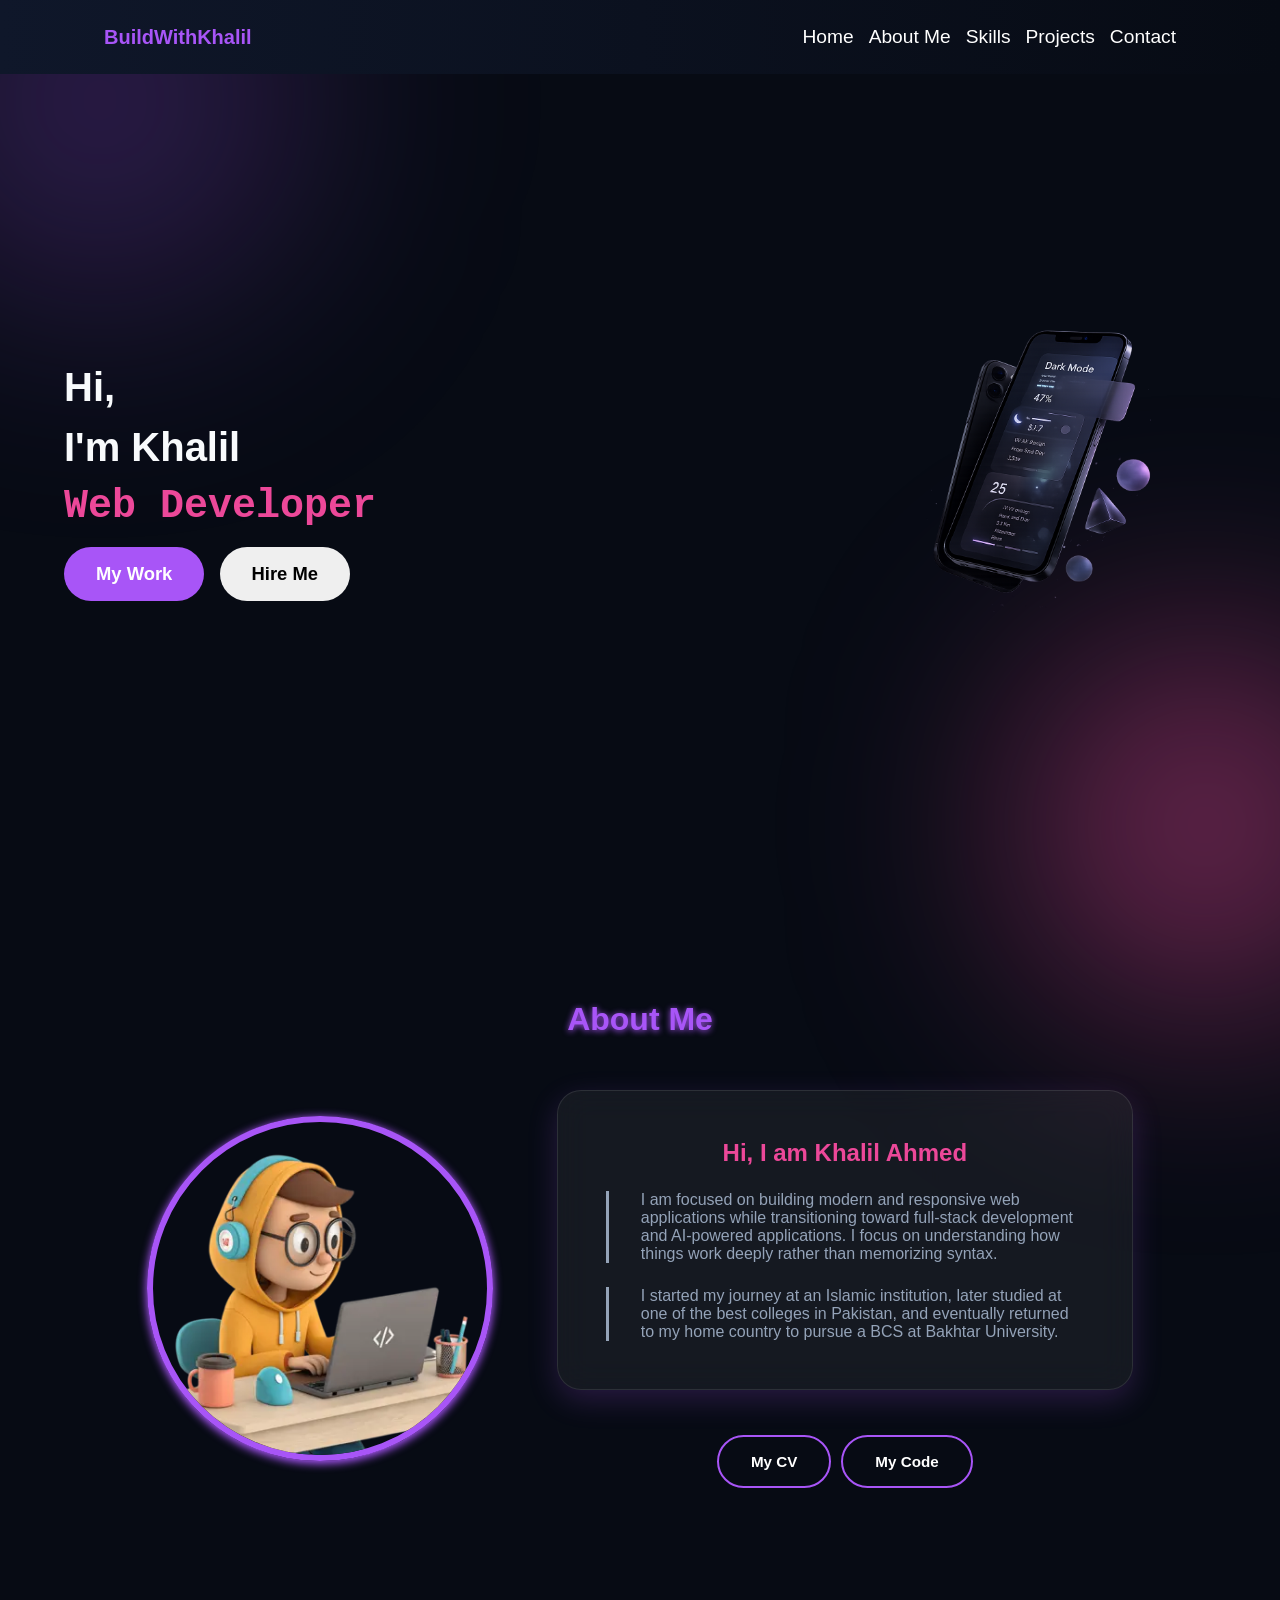
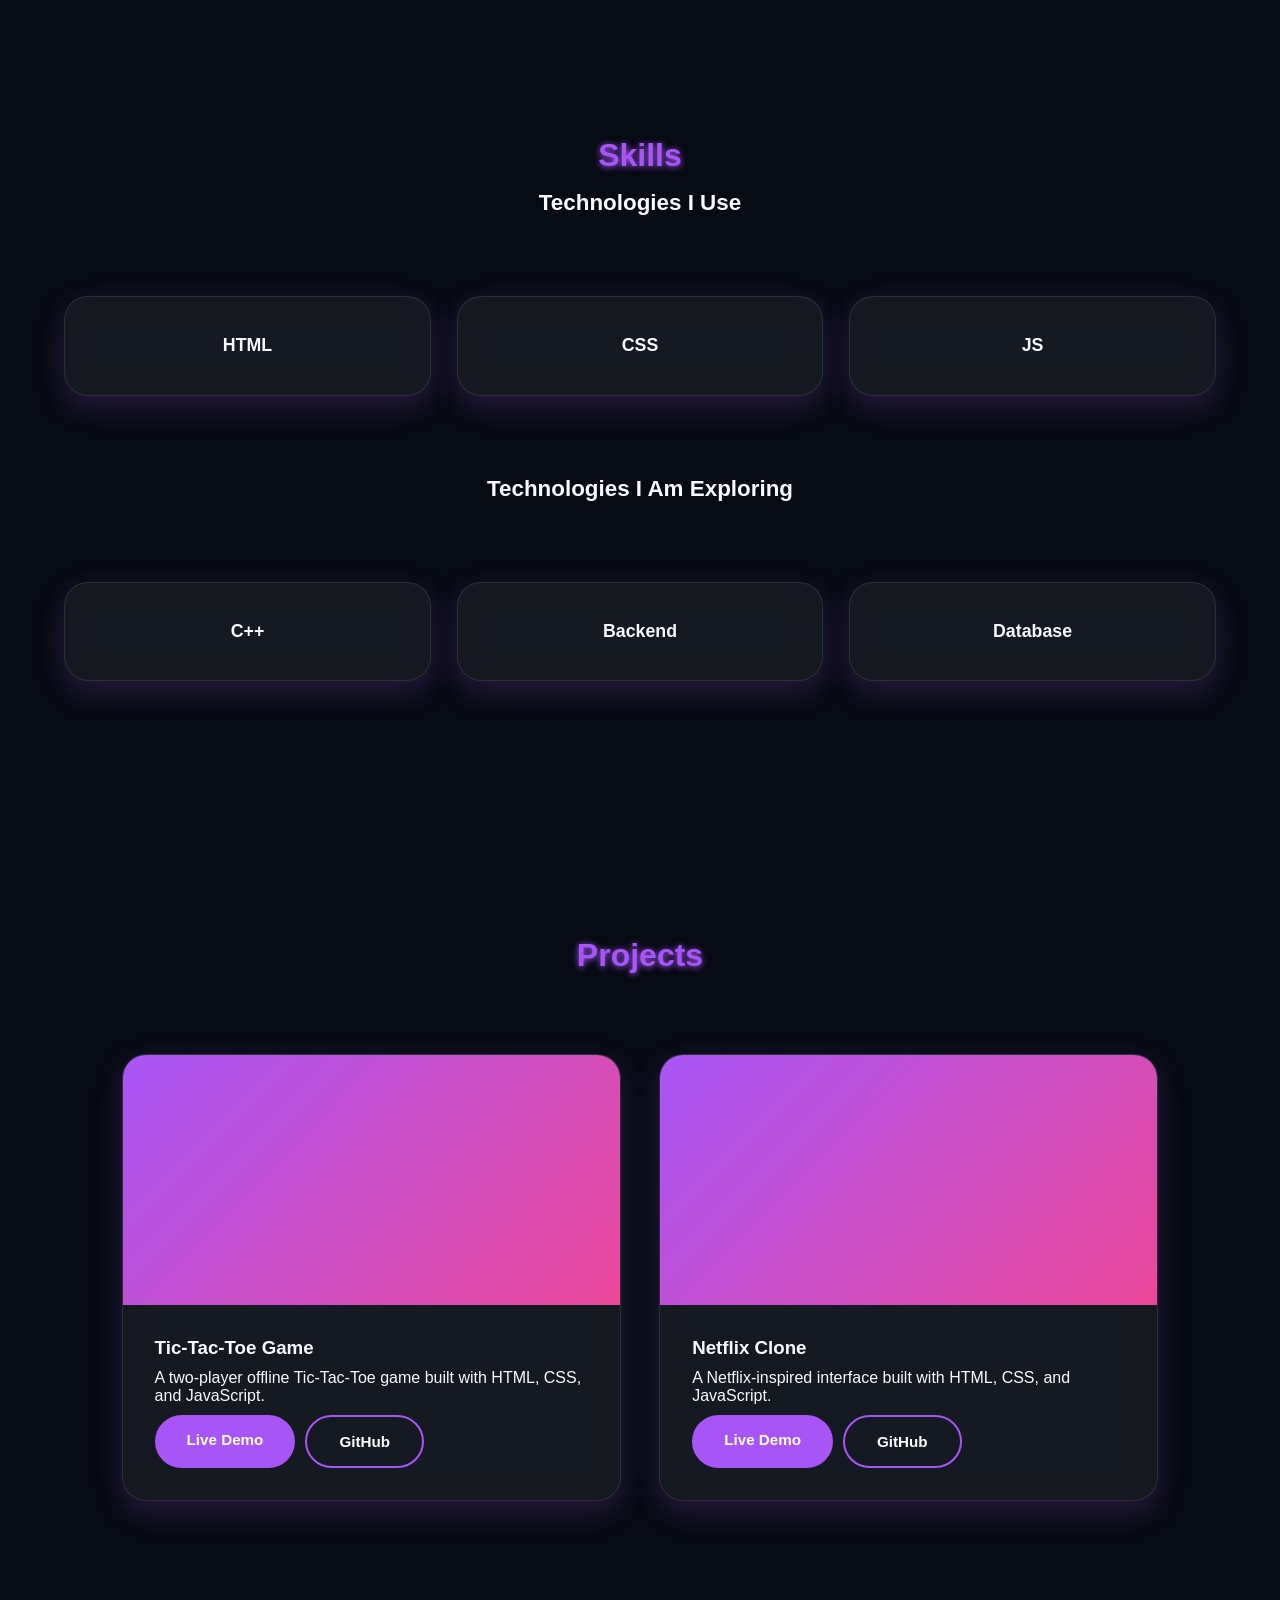
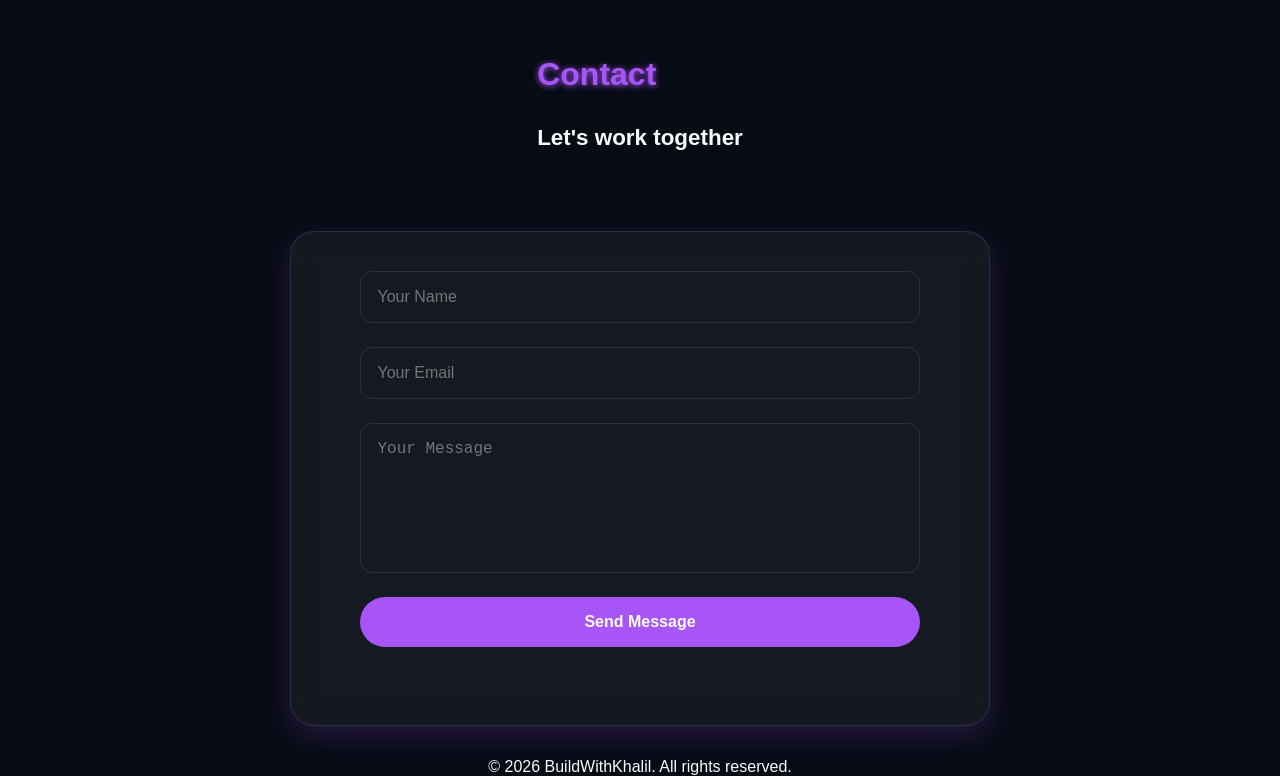
<file: index.html>
<!doctype html>
<html lang="en">
  <head>
    <meta charset="UTF-8" />
    <meta name="viewport" content="width=device-width, initial-scale=1.0" />
    <title>BuildWithKhalil</title>
    <link rel="stylesheet" href="style.css" />
    <link rel="stylesheet" href="utilities.css" />
    <script src="script.js" defer></script>
  </head>
  <body>
    <!-- Background Effects -->
    <div class="bg-orb orb-1"></div>
    <div class="bg-orb orb-2"></div>

    <!-- Navbar -->
    <nav>
      <div class="nav-container">
        <a href="#" class="logo">BuildWithKhalil</a>
        <div class="nav-links">
          <a href="#home">Home</a>
          <a href="#about">About Me</a>
          <a href="#skills">Skills</a>
          <a href="#projects">Projects</a>
          <a href="#contact">Contact</a>
        </div>
      </div>
    </nav>

    <!-- Hero Section -->
    <header class="hero-section section" id="home">
      <div id="heroTexts" class="hero-texts">
        <h1>Hi,</h1>
        <h1>I'm Khalil</h1>
        <h1 class="developer">Web Developer</h1>
        <div class="hero-btns">
          <button id="myWorkBtn" type="button" class="btn primary-btn">
            My Work
          </button>
          <button id="hireMeBtn" type="button" class="btn outline-btn">
            Hire Me
          </button>
        </div>
      </div>
      <div class="hero-visuals">
        <figure id="heroImage" class="hero-image">
          <img src="assets/hero-mobile.png" alt="Phone-Mockup" />
        </figure>
      </div>
    </header>

    <main>
      <!-- About Section -->
      <section class="about-section section" id="about">
        <h1 class="section-title">About Me</h1>
        <div class="about-materials">
          <figure id="aboutImage" class="about-image">
            <img src="assets/animeprogrammer.webp" alt="My Photo" />
          </figure>
          <div id="aboutTexts" class="about-text">
            <div class="about-para glass-card">
              <h2>Hi, I am Khalil Ahmed</h2>
              <p>
                I am focused on building modern and responsive web applications
                while transitioning toward full-stack development and AI-powered
                applications. I focus on understanding how things work deeply
                rather than memorizing syntax.
              </p>
              <p>I started my journey at an Islamic institution, later studied at
one of the best colleges in Pakistan, and eventually returned to
my home country to pursue a BCS at Bakhtar University.</p>
            </div>
            <div class="about-btns">
              <a 
              href="./myCV.pdf"
              target="_blank"
              rel="noonpener noreferrer"
              class="btn secondary-btn">
              My CV
            </a>
                <a
  href="https://github.com/khalilahmed789"
  class="btn secondary-btn"
  target="_blank"
  rel="noopener noreferrer"
>
  My Code
</a>
            </div>
          </div>
        </div>
      </section>

      <!-- Skills Section -->
      <section class="skills-section section" id="skills">
        <div class="skills-titles">
          <h1 class="section-title">
            Skills
          </h1>
          <h2>Technologies I Use</h2>
        </div>
        <div class="skills-cards-container">
          <div class="glass-card skills-card"><h3>HTML</h3></div>
          <div class="glass-card skills-card"><h3>CSS</h3></div>
          <div class="glass-card skills-card"><h3>JS</h3></div>
        </div>
          <h2>Technologies I Am Exploring</h2>
        <div class="skills-cards-container">
          <div class="glass-card skills-card"><h3>C++</h3></div>
          <div class="glass-card skills-card"><h3>Backend</h3></div>
          <div class="glass-card skills-card"><h3>Database</h3></div>
        </div>
      </section>

      <!-- Project Section -->
      <section class="project-section section" id="projects">
        <h1 class="section-title">Projects</h1>
        <div class="project-card-container">
          <!-- card-1 -->
          <article class="glass-card project-card">
            <figure class="project-image"></figure>
            <div class="project-content">
              <h3>Tic-Tac-Toe Game</h3>
              <p>A two-player offline Tic-Tac-Toe game built with HTML, CSS, and JavaScript.</p>
              <div class="project-buttons">
                <a
  href="https://tic-tac-toc-game-seven.vercel.app/"
  class="btn primary-btn"
  target="_blank"
  rel="noopener noreferrer"
>
  Live Demo
</a>

<a
  href="https://github.com/khalilahmed789/Tic-Tac-Toc-Game/tree/main"
  class="btn secondary-btn"
  target="_blank"
  rel="noopener noreferrer"
>
  GitHub
</a>
            </div>
          </article>
          <!-- card-2 -->
          <article class="glass-card project-card">
            <figure class="project-image"></figure>
            <div class="project-content">
              <h3>Netflix Clone</h3>
              <p>A Netflix-inspired interface built with HTML, CSS, and JavaScript.</p>
              <div class="project-buttons">
               <a
  href="./liveDemo.html"
  class="btn primary-btn"
  target="_blank"
  rel="noopener noreferrer"
>
  Live Demo
</a>

<a
  href="https://github.com/khalilahmed789/Netflix-Clone"
  class="btn secondary-btn"
  target="_blank"
  rel="noopener noreferrer"
>
  GitHub
</a>
              </div>
            </div>
          </article>
        </div>
      </section>

      <!-- Contact Section -->
      <section class="contact-section section" id="contact">
        <div class="contact-titles">
          <h1 class="section-title">Contact</h1>
          <h2>Let's work together</h2>
        </div>
        <form
          action="https://formspree.io/f/mvkpdlav"
          method="post"
          class="contact-form glass-card"
          id="contactForm"
        >
          <input name="name" type="text" placeholder="Your Name" required />
          <input name="email" type="email" placeholder="Your Email" required />
          <textarea
            name="message"
            placeholder="Your Message"
            required
          ></textarea>
          <input
            type="hidden"
            name="subject"
            value="new message from my portfolio"
          />
          <button type="submit" class="btn primary-btn" id="sendBtn">
            Send Message
          </button>
          <p id="formStatus" aria-live="polite"></p>
        </form>
      </section>
    </main>

    <!-- Footer -->
    <footer>
  <p> © 2026 BuildWithKhalil. All rights reserved.</p>
</footer>
  </body>
</html>
</file>
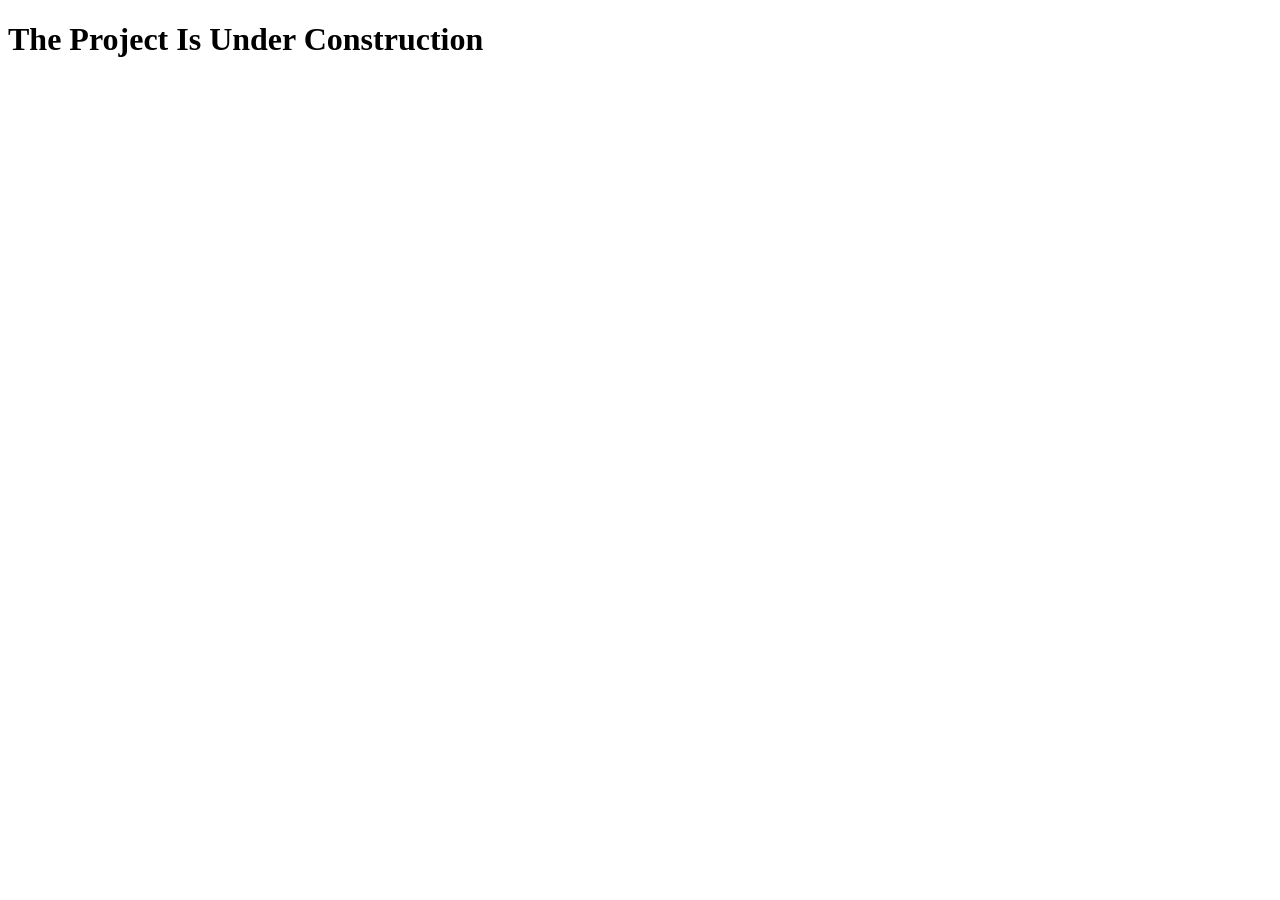
<file: liveDemo.html>
<!DOCTYPE html>
<html lang="en">
<head>
     <meta charset="UTF-8">
     <meta name="viewport" content="width=device-width, initial-scale=1.0">
    <title>Netflix Clone | BuildWithKhalil</title>
</head>
<body>
     <h1>The Project Is Under Construction</h1>
</body>
</html>
</file>
<file: style.css>
:root {
  --primary-bg: #070b14;
  --secondary-bg: #0f172a;
  --surface: rgba(255, 255, 255, 0.06);
  --primary: #a855f7;
  --primary-hover: #7521c4;
  --secondary: #ec4899;
  --primary-text: #f8fafc;
  --secondary-text: #94a3b8;
  --border: rgba(255, 255, 255, 0.1);
  --shadow: 0 10px 30px rgba(168, 85, 247, 0.2);
  --blur: blur(16px);
  --transition: 0.4s cubic-bezier(0.175, 0.885, 0.32, 1.275);
}

* {
  padding: 0;
  margin: 0;
  box-sizing: border-box;
}

html {
  scroll-behavior: smooth;
}

body {
  background-color: var(--primary-bg);
  color: var(--primary-text);
  font-family: Arial, Helvetica, sans-serif;
  overflow-x: hidden;
}

.bg-orb {
  position: fixed;
  border-radius: 50%;
  filter: blur(120px);
  z-index: -1;
}
.orb-1 {
  width: 400px;
  height: 400px;
  background: rgba(168, 85, 247, 0.25);
  top: -100px;
  left: -100px;
}
.orb-2 {
  width: 350px;
  height: 350px;
  background: rgba(236, 72, 153, 0.5);
  bottom: -100px;
  right: -100px;
}

/* Nav-bar */
nav {
  width: 100%;
  position: sticky;
  top: 0;
  z-index: 999;
  background: linear-gradient(to left, var(--primary-bg), var(--secondary-bg));
  backdrop-filter: var(--blur);
}
.nav-container {
  width: min(1200px, 95%);
  margin-inline: auto;
  padding: 1rem 2%;
  display: flex;
  align-items: center;
  justify-content: space-between;
}
.logo {
  font-size: 1rem;
  font-weight: 600;
  color: var(--primary);
}
.nav-links {
  font-size: 0.95rem;
  display: flex;
  gap: 4px;
}
.nav-links a {
  color: white;
  transition: var(--transition);
}
nav .nav-links a:hover {
  color: var(--primary);
}

/* Hero-Section */
.hero-section {
  min-height: calc(100vh - 90px);
  display: flex;
  flex-direction: column;
  align-items: center;
  justify-content: space-between;
  gap: clamp(2rem, 5vw, 5rem);
}
.hero-texts {
  opacity: 0;
  transform: translateX(-120px);
  transition: 1s ease;
}
.hero-texts.active {
  opacity: 1;
  transform: translateX(0);
}
.hero-texts h1 {
  font-size: clamp(2.5rem, 3vw, 4rem);
  line-height: 1.5;
}
.hero-texts .developer {
  font-family: "Courier New", Courier, monospace;
  color: var(--secondary);
}
.hero-btns {
  margin-top: 10px;
  display: flex;
  gap: 0.95rem;
}
.hero-visuals {
  width: clamp(250px, 60vw, 350px);
  animation: floatUpAndDown 3s ease-in-out infinite;
}
@keyframes floatUpAndDown {
  0% {
    transform: translateY(0px);
  }
  50% {
    transform: translateY(-20px);
  }
  100% {
    transform: translateY(0px);
  }
}
.hero-image {
  width: 100%;
  margin: 0;
  opacity: 0;
  transform: translateX(100px);
  transition: 1s ease;
}
.hero-image img {
  display: block;
  width: 100%;
  height: auto;
}
.hero-image.active {
  opacity: 1;
  transform: translateX(0);
}

main {
  display: flex;
  align-items: center;
  justify-content: center;
  flex-direction: column;
}

/* About Section */
.about-section {
  min-height: 90vh;
  display: flex;
  align-items: center;
  justify-content: center;
  flex-direction: column;
  gap: 2rem;
}
.about-section .about-materials {
  width: 100%;
  display: flex;
  align-items: center;
  justify-content: center;
  flex-direction: column;
  gap: 10px;
}
.about-materials .about-image {
  width: clamp(160px, 60vw, 250px);
  display: flex;
  align-items: center;
  justify-content: center;
  transform: translateX(-100px);
  opacity: 0;
  transition: 1s ease;
}
.about-materials .about-image.active {
  opacity: 1;
  transform: translateX(0);
}
.about-image img {
  border: 6px solid var(--primary);
  border-radius: 50%;
  width: 100%;
  height: auto;
  display: block;
  box-shadow: 0px 2px 8px 1px var(--primary);
}
.about-materials .about-text {
  width: 100%;
  max-width: 650px;
  padding-top: 25px;
  display: flex;
  flex-direction: column;
  align-items: center;
  justify-content: center;
  gap: 10px;
  transform: translateX(100px);
  opacity: 0;
  transition: 1s ease;
}
.about-text.active {
  opacity: 1;
  transform: translateX(0);
}
.about-text .about-para {
  display: flex;
  align-items: center;
  justify-content: center;
  flex-direction: column;
  gap: 1.5rem;
  padding: clamp(1.5rem, 4vw, 3rem);
  width: 100%;
  max-width: 650px;
}
.about-text h2 {
  color: var(--secondary);
}
.about-text .about-para p {
  color: var(--secondary-text);
  align-self: flex-start;
  padding-left: 2rem;
  border-left: 3px solid var(--secondary-text);
}
.about-text .about-btns {
  width: 100%;
  padding-top: 30px;
  display: flex;
  align-items: center;
  justify-content: center;
  gap: 10px;
  flex-direction: column;
}
.about-btns button {
  padding: 0.8rem 1.19rem;
}
.about-btns button a {
  font-size: 1rem;
  font-weight: bold;
}

/* Skills Section */
.skills-section {
  min-height: 90vh;
  display: flex;
  align-items: center;
  justify-content: center;
  gap: 5rem;
  flex-direction: column;
}
.skills-titles {
  display: flex;
  align-items: center;
  justify-content: center;
  flex-direction: column;
  gap: 1rem;
}
.skills-section h2 {
  font-weight: bolder;
  font-size: 1.4rem;
}

.skills-cards-container {
  width: 100%;
  display: grid;
  grid-template-columns: repeat(3, 1fr);
  gap: clamp(1rem, 2vw, 2rem);
}
.skills-card {
  text-align: center;
  font-size: 0.95rem;
  font-weight: 600;
  padding: clamp(1rem, 3vw, 3rem);
  transition: 0.4s ease;
}
.skills-card:hover {
  transform: translateY(-10px);
}

/* Projects Section */
.project-section {
  min-height: 90vh;
  display: flex;
  align-items: center;
  justify-content: center;
  flex-direction: column;
  gap: 5rem;
}
.project-card-container {
  width: 90%;
  display: grid;
  gap: clamp(1rem, 3vw, 3rem);
}
.project-card {
  overflow: hidden;
}
.project-card figure {
  background: linear-gradient(135deg, var(--primary), var(--secondary));
  height: clamp(150px, 40vw, 250px);
}
.project-content {
  padding: 2rem;
  display: flex;
  justify-content: center;
  gap: 10px;
  flex-direction: column;
}
.project-buttons {
  display: flex;
  gap: 10px;
}

/* Contact Section */
.contact-section {
  display: flex;
  align-items: center;
  justify-content: center;
  flex-direction: column;
  gap: 5rem;
}
.contact-titles {
  display: flex;
  flex-direction: column;
  gap: 2rem;
}
.contact-titles h2 {
  font-size: 1.4rem;
  font-weight: bolder;
}
.contact-form {
  width: min(700px, 100%);
  margin-inline: auto;
  display: flex;
  align-items: center;
  justify-content: center;
  flex-direction: column;
  gap: 1.5rem;
  padding: clamp(2rem, 3vw, 3rem);
}
.contact-form input,
textarea {
  font-size: 1rem;
  width: 90%;
  background: transparent;
  border: 1px solid var(--border);
  padding: 1rem;
  border-radius: 12px;
  color: var(--primary-text);
}
.contact-form textarea {
  min-height: 150px;
  resize: none;
}
.contact-form button {
  width: 90%;
  font-size: 1rem;
}

footer {
  display: flex;
  align-items: center;
  justify-content: center;
}

/* Tablets */
@media screen and (450px <= width <= 768px) {
  /* navbar */
  .nav-container {
    padding: 1.2rem 5%;
  }
  .logo {
    font-size: 1.1rem;
    font-weight: 600;
  }
  .nav-links {
    font-size: 1.05rem;
    gap: 10px;
  }
  /* hero */
  .hero-section {
    display: flex;
    flex-direction: row;
    gap: clamp(1rem, 4vw, 4rem);
  }
  .hero-visuals {
    width: clamp(200px, 60vw, 320px);
  }
}
/* Laptops */
@media screen and (769px <= width <= 1024px) {
  .nav-container {
    padding: 1.4rem 5%;
  }
  .logo {
    font-size: 1.2rem;
    font-weight: 650;
  }
  .nav-links {
    font-size: 1.1rem;
    display: flex;
    gap: 12px;
  }
  /* Hero-Section */
  .hero-section {
    display: flex;
    flex-direction: row;
    justify-content: space-evenly;
  }
  .hero-texts {
    font-size: 1.1rem;
    flex: 1;
    min-width: 0;
  }
  .hero-btns button {
    font-size: 1.1rem;
  }
  /* About Section */
  .about-section {
    min-height: 80vh;
  }
  .section-title {
    font-size: 2.1rem;
  }
  .about-section .about-materials {
    width: 100%;
    padding-top: 20px;
    display: flex;
    flex-direction: row;
    gap: 4rem;
  }
  .about-materials .about-image {
    width: 30%;
  }
  .about-materials .about-text {
    width: 50%;
    display: flex;
    flex-direction: column;
    gap: 15px;
  }
  .about-text .about-btns {
    flex-direction: row;
  }
  /* Project section */
  .project-card-container {
    grid-template-columns: repeat(2, 1fr);
  }
}
/* Screens */
@media screen and (width >= 1025px) {
  .nav-container {
    padding: 1.6rem 5%;
  }
  .logo {
    font-size: 1.25rem;
    font-weight: 700;
  }
  .nav-links {
    font-size: 1.2rem;
    gap: 15px;
  }
  /* Hero-Section */
  .hero-section {
    display: flex;
    flex-direction: row;
    justify-content: space-evenly;
  }
  .hero-texts {
    font-size: 1.2rem;
    flex: 1;
    min-width: 0;
  }
  .hero-btns button {
    font-size: 1.15rem;
  }
  /* About Section */
  .about-section {
    min-height: 80vh;
  }
  .section-title {
    font-size: 2.1rem;
  }
  .about-section .about-materials {
    width: 100%;
    padding-top: 20px;
    display: flex;
    flex-direction: row;
    gap: 4rem;
  }
  .about-materials .about-image {
    width: 30%;
    display: flex;
  }
  .about-materials .about-text {
    padding-top: 0;
    width: 50%;
    display: flex;
    flex-direction: column;
    gap: 15px;
  }
  .about-text .about-btns {
    flex-direction: row;
  }
  /* Project section */
  .project-card-container {
    grid-template-columns: repeat(2, 1fr);
  }
}
</file>
<file: utilities.css>
.section {
  width: min(1200px, 90%);
  padding: 2rem 0;
  margin-inline: auto;
}

/* Buttons */
.btn {
  cursor: pointer;
  border: none;
  padding: 1rem 2rem;
  border-radius: 999px;
  font-size: 0.95rem;
  font-weight: 550;
  transition: var(--transition);
}
.primary-btn {
  background-color: var(--primary);
  color: white;
}
.primary-btn:hover {
  background-color: var(--primary-hover);
  transform: translateY(-4px);
}
.secondary-btn {
  border: 2px solid var(--primary);
  background-color: transparent;
  color: white;
}
.secondary-btn:hover {
  background-color: rgba(168, 85, 247, 0.1);
}
a{
  text-decoration: none;
  color: white;
}


/* Section Titles */
.section-title {
  color: var(--primary);
  font-size: 2em;
  text-shadow: 0px 1px 6px var(--primary);
}

/* Glass Cards */
.glass-card {
  background-color: var(--surface);
  border: 1px solid var(--border);
  backdrop-filter: var(--blur);
  box-shadow: var(--shadow);
  border-radius: 24px;
  transform: translateY(100px);
  opacity: 0;
  transition: all 2s ease;
}
.glass-card.active {
  transform: translateY(0);
  opacity: 1;
}

#formStatus {
  min-height: 1.5rem;
  width: 90%;
  margin-top: -0.5rem;
  text-align: center;
  font-size: 0.95rem;
  font-weight: 600;
  transition: opacity 0.3s ease;

}
#formStatus.success {
  color: #4ade80;
}

#formStatus.error {
  color: #f87171;
}
</file>
